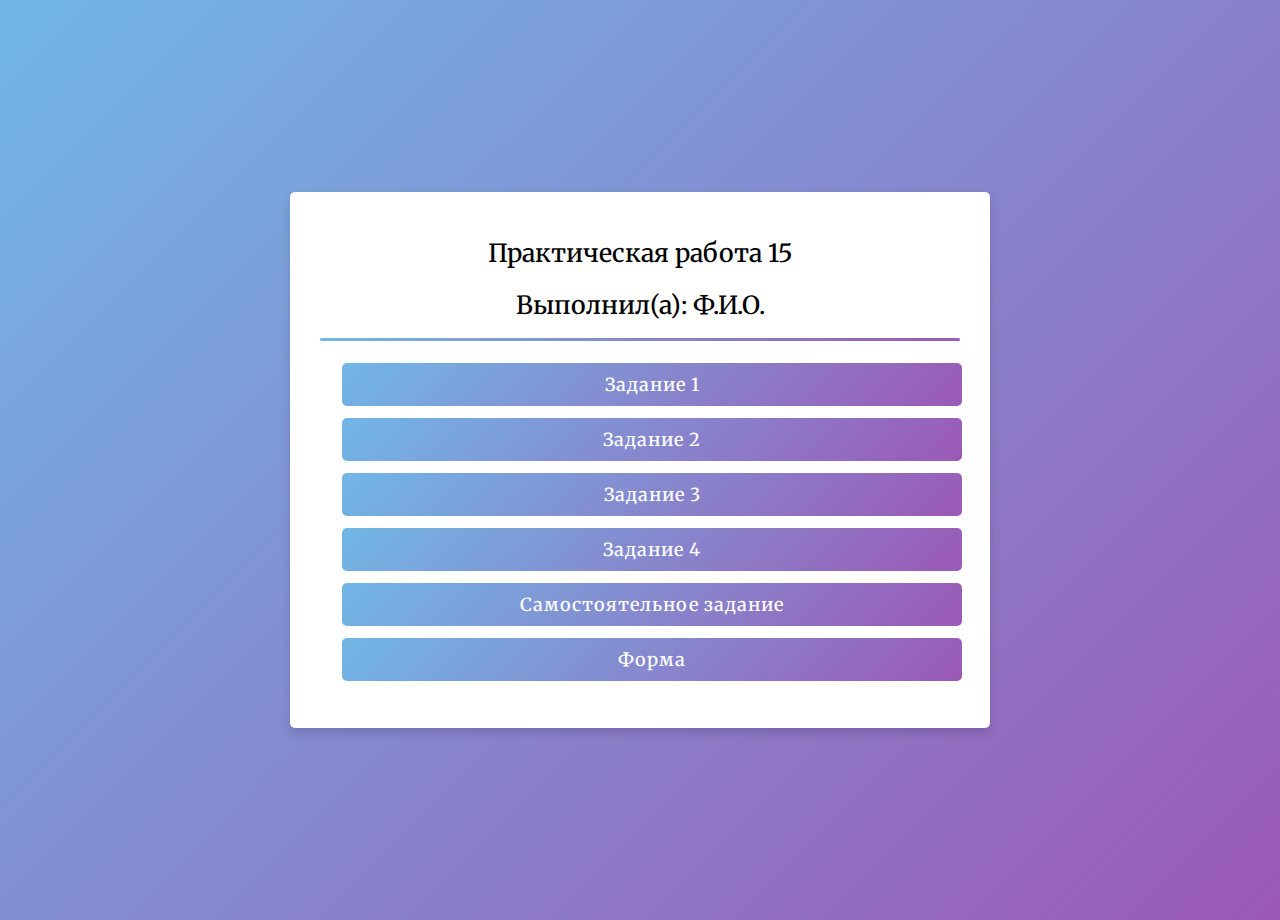
<file: index.html>
<!DOCTYPE html>
<html lang="ru">

<head>
  <meta charset="UTF-8">
  <title>Практическая работа 15</title>
  <link rel="stylesheet" href="css/style.css">
  <meta name="viewport" content="width=device-width, initial-scale=1.0">
</head>

<body>
  <div class="container">
    <div class="title">
      <p>Практическая работа 15</p>
      <p>Выполнил(а): Ф.И.О.</p>
    </div>
    <div class="content">
      <div class="button">
        <a href="html/first.html">Задание 1</a>
      </div>
      <div class="button">
        <a href="html/second.html">Задание 2</a>
      </div>
      <div class="button">
        <a href="html/third.html">Задание 3</a>
      </div>
      <div class="button">
        <a href="html/fourth.html">Задание 4</a>
      </div>
      <div class="button">
        <a href="html/fifth.html">Самостоятельное задание</a>
      </div>
      <div class="button">
        <a href="html/sixth.html">Форма</a>
      </div>
    </div>
  </div>
</body>

</html>
</file>
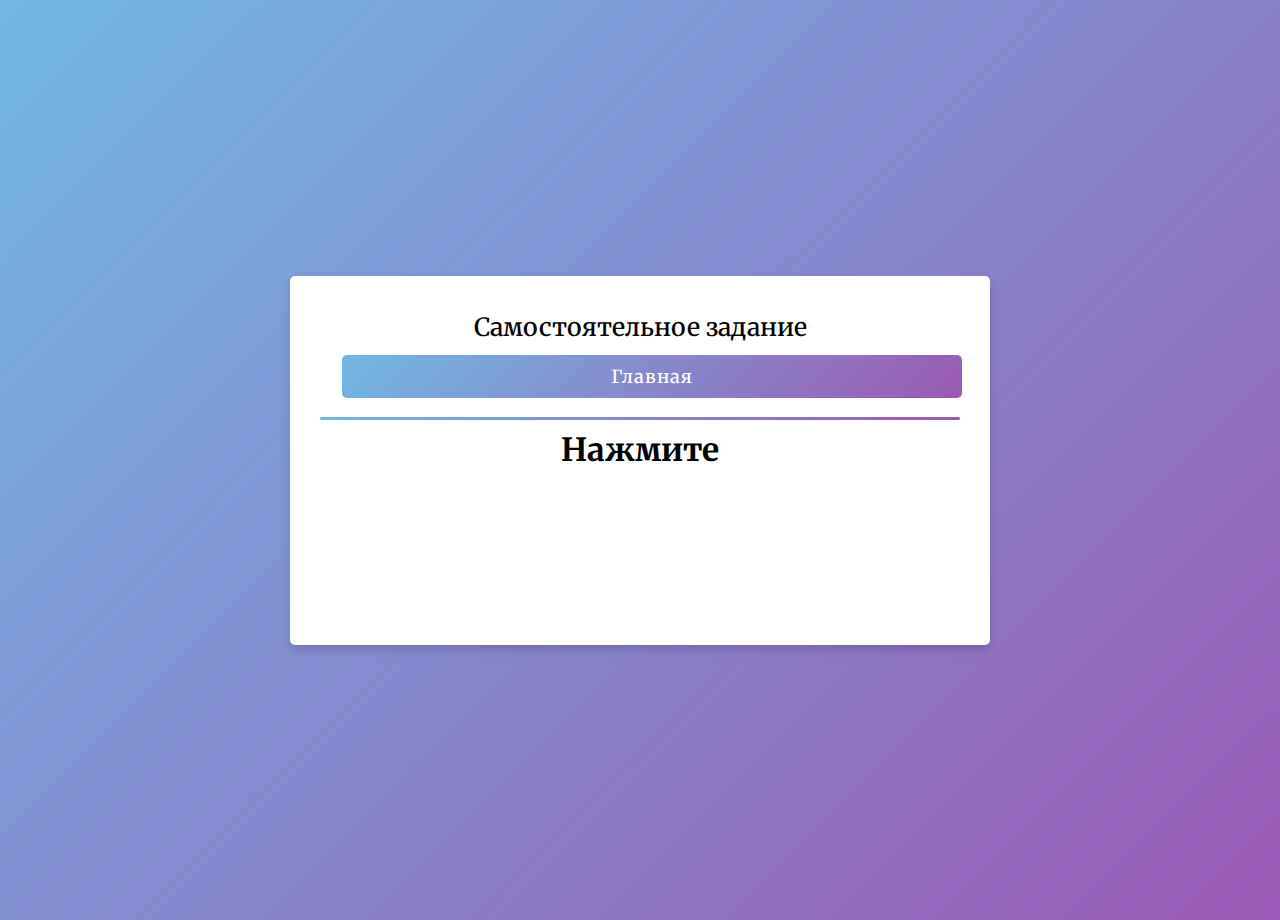
<file: html/fifth.html>
<!DOCTYPE html>
<html lang="ru">
<head>
    <meta charset="UTF-8">
    <meta http-equiv="X-UA-Compatible" content="IE=edge">
    <meta name="viewport" content="width=device-width, initial-scale=1.0">
    <title>Задание 5</title>
    <link rel="stylesheet" href="../css/style.css">
</head>
<body>
  <div class="container">
    <div class="title">Самостоятельное задание
                <div class="button">
                    <a href="../index.html">Главная</a>
                  </div>
            </div>
    <h1 class="animatedText"></h1>
    </div>
      <script src="../js/script5.js"></script>
</body>
</html>
</file>
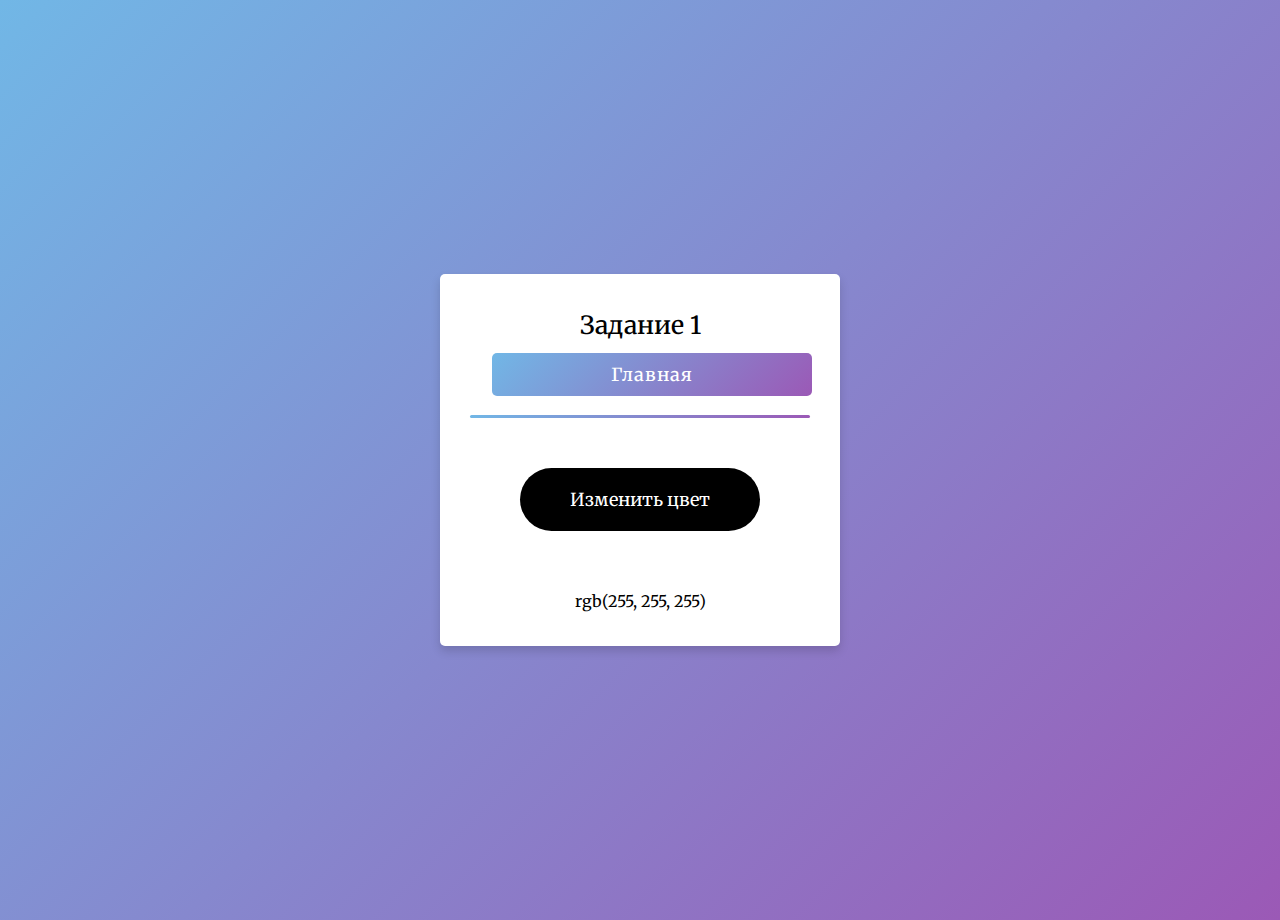
<file: html/first.html>
<!DOCTYPE html>
<html lang="ru">
<head>
    <meta charset="UTF-8">
    <meta http-equiv="X-UA-Compatible" content="IE=edge">
    <meta name="viewport" content="width=device-width, initial-scale=1.0">
    <title>Задание 1</title>
    <link rel="stylesheet" href="../css/style.css">
</head>
<body>
    <main>
        <div class="container">
            <div class="title">Задание 1
                <div class="button">
                    <a href="../index.html">Главная</a>
                  </div>
            </div>
            <button id="change" class="change-btn">
                Изменить цвет
            </button>
            <p id="color" class="color-text">rgb(255, 255, 255)</p>
        </div>
    </main>
    <script src="../js/script.js"></script>
</body>
</html>
</file>
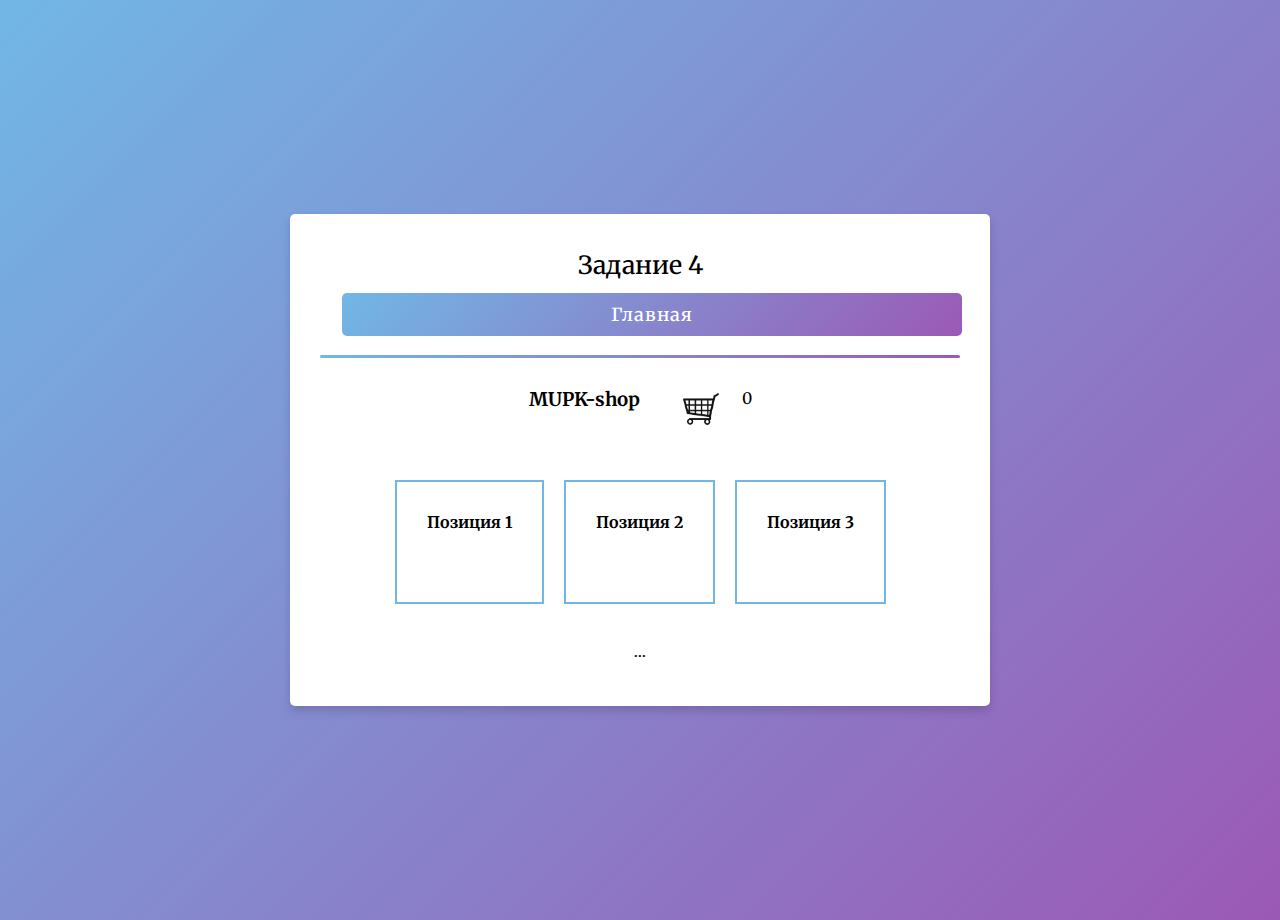
<file: html/fourth.html>
<!DOCTYPE html>
<html lang="ru">
<head>
    <meta charset="UTF-8">
    <meta http-equiv="X-UA-Compatible" content="IE=edge">
    <meta name="viewport" content="width=device-width, initial-scale=1.0">
    <title>Задание 4</title>
    <link rel="stylesheet" href="../css/style.css">
</head>
<body>
  <div class="container">
    <div class="title">Задание 4
                <div class="button">
                    <a href="../index.html">Главная</a>
                  </div>
            </div>
    <div class="row">
        <div class="col">
            <h3>MUPK-shop</h3>
        </div>
            <div class="buy"><img src="../assets/img/trolley_cart_icon_187754.png" alt="buy" width="40"> <p id="number">0</p></div>
    </div>
    <div class="row">
        <div class="col">
            <div class="article"><h4>Позиция 1</h4></div>
        </div>
        <div class="col">
            <div class="article"><h4>Позиция 2</h4></div>
        </div>
        <div class="col">
            <div class="article"><h4>Позиция 3</h4></div>
        </div>
    </div>
    <div class="list">
        <h5>...</h5>
    </div>
  </div>
      <script src="../js/script4.js"></script>
</body>
</html>
</file>
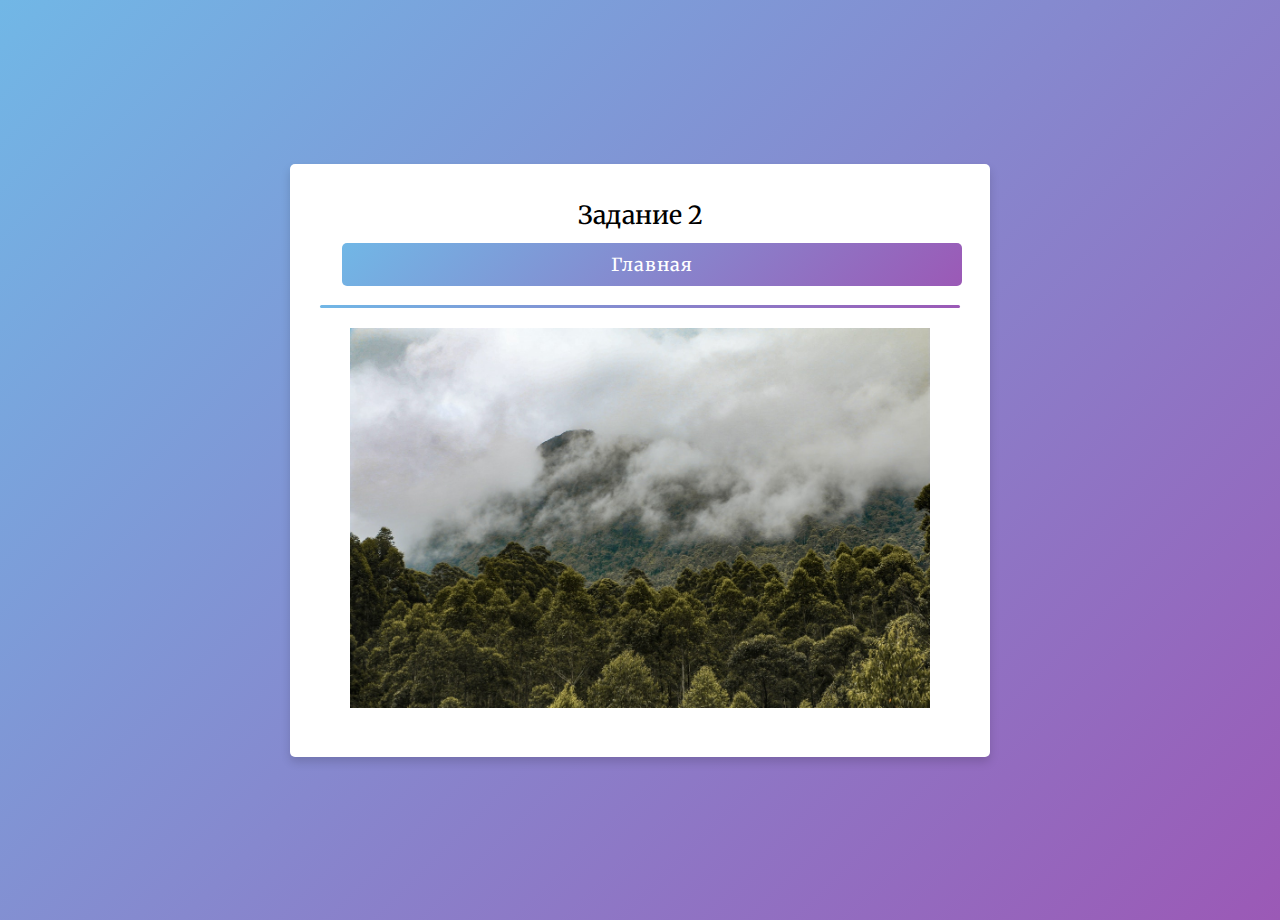
<file: html/second.html>
<!DOCTYPE html>
<html lang="ru">
<head>
    <meta charset="UTF-8">
    <meta http-equiv="X-UA-Compatible" content="IE=edge">
    <meta name="viewport" content="width=device-width, initial-scale=1.0">
    <title>Задание 2</title>
    <link rel="stylesheet" href="../css/style.css">
</head>
<body>
    <div class="container">
        <div class="title">Задание 2  <div class="button">
            <a href="../index.html">Главная</a>
          </div></div>
        <div class="" id="slider">
            <img src="../assets/img/1.jpg" alt="">
        </div>
    </div>
    <script src="../js/script2.js"></script>
</body>
</html>
</file>
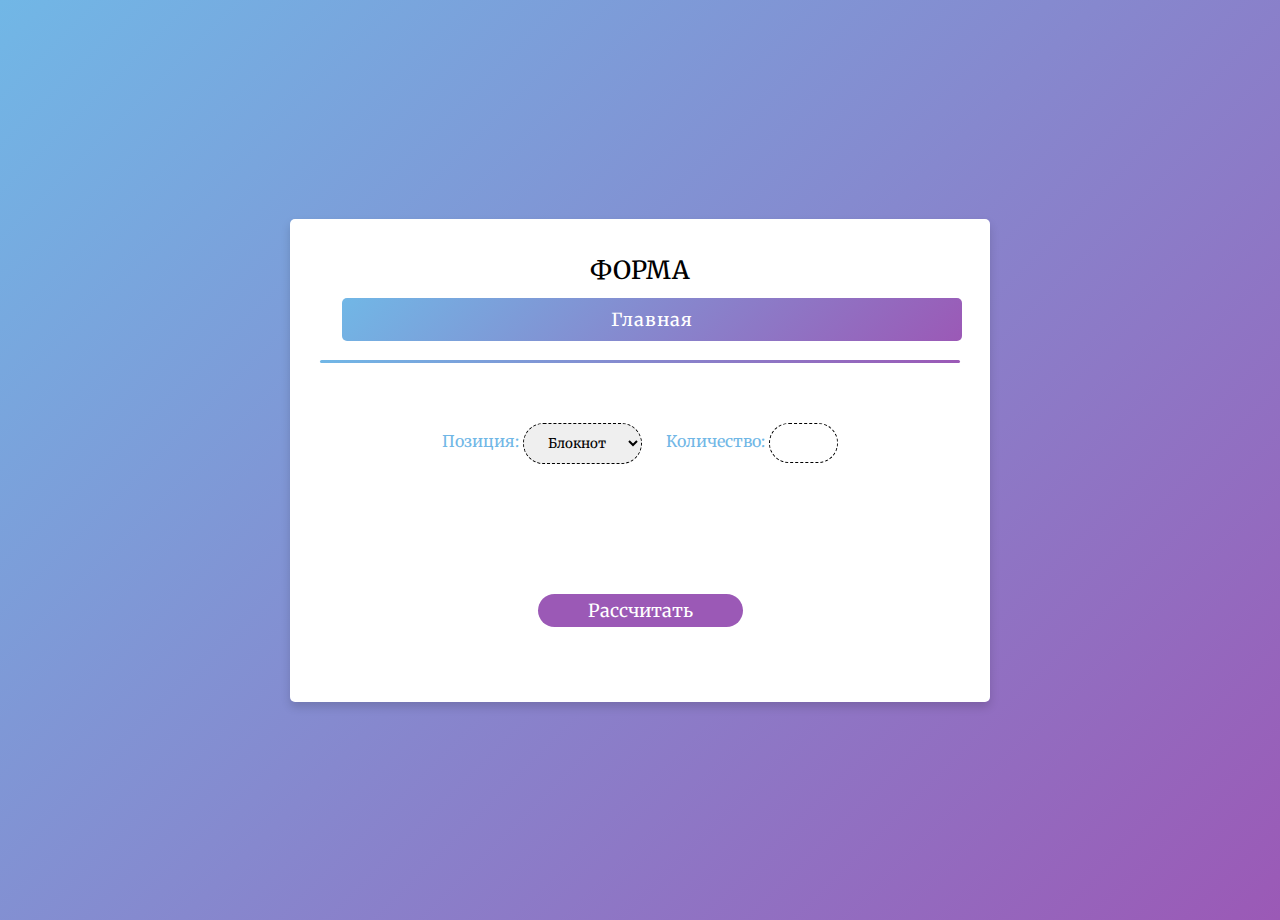
<file: html/sixth.html>
<!DOCTYPE html>
<html lang="ru">
<head>
    <meta charset="UTF-8">
    <meta http-equiv="X-UA-Compatible" content="IE=edge">
    <meta name="viewport" content="width=device-width, initial-scale=1.0">
    <title>Задание 6</title>
    <link rel="stylesheet" href="../css/style.css">
</head>
<body>
  <div class="container">
    <div class="title">ФОРМА
                <div class="button">
                    <a href="../index.html">Главная</a>
                  </div>
            </div>
    <form action="">
        <label for="">Позиция:
        <select name="" id="sel">
            <option value="200">Блокнот</option>
            <option value="250">Альбом А5</option>
            <option value="400">Скетчбук</option>
            <option value="50">Тетрадь</option>
            <option value="100">Ручки</option>
            <option value="200">Карандаши</option>
            <option value="540">Маркеры</option>
        </select>
    </label>
    <label for="">Количество:
        <input type="number" name="" id="numb" min="1" max="50">
    </label>
    </form>
    <h3 class="result"></h3>
    <button id="btnok">Рассчитать</button>
    </div>
      <script src="../js/script6.js"></script>
</body>
</html>
</file>
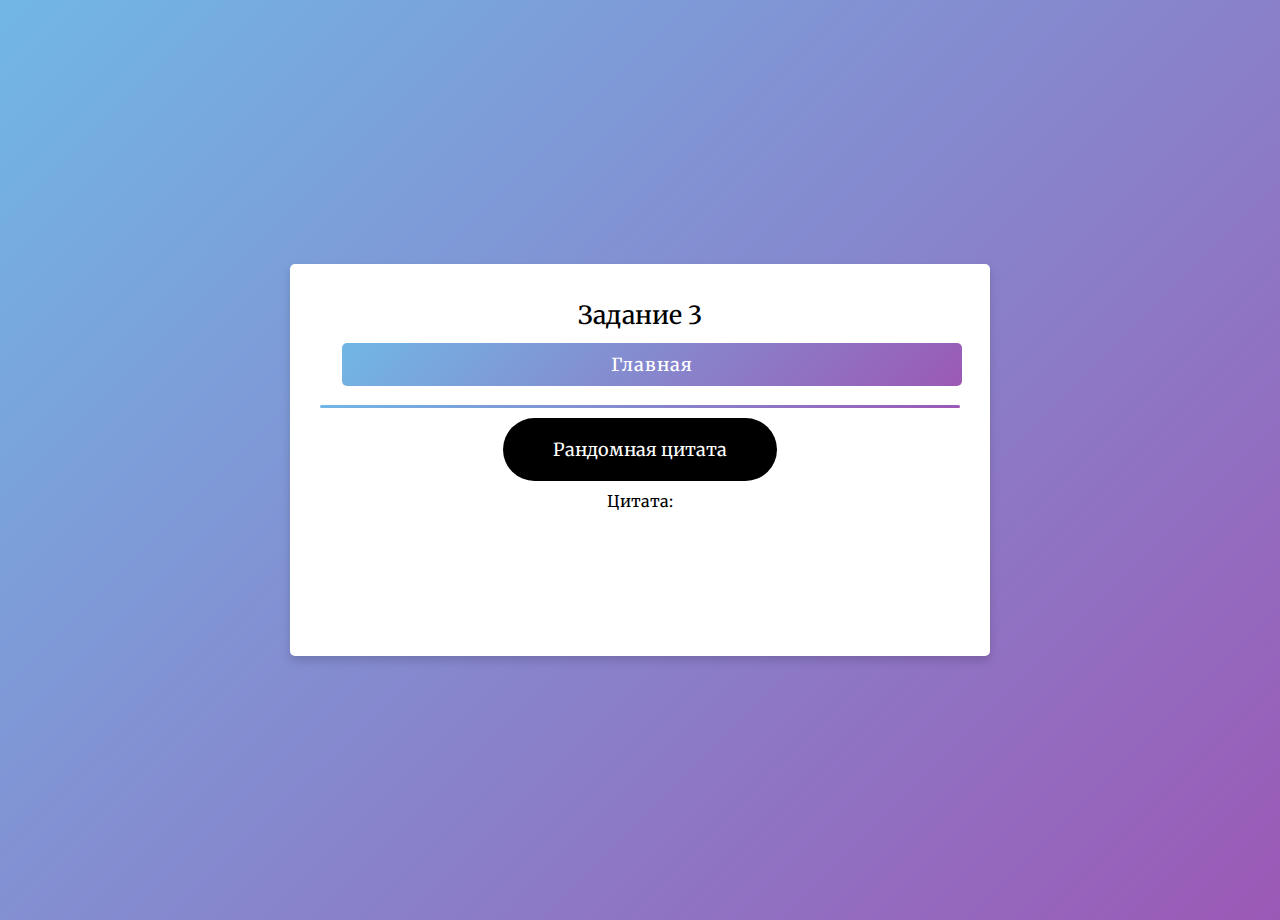
<file: html/third.html>
<!DOCTYPE html>
<html lang="ru">
<head>
    <meta charset="UTF-8">
    <meta http-equiv="X-UA-Compatible" content="IE=edge">
    <meta name="viewport" content="width=device-width, initial-scale=1.0">
    <title>Задание 3</title>
    <link rel="stylesheet" href="../css/style.css">
</head>
<body>
    <div class="container">
        <div class="title">Задание 3  <div class="button">
            <a href="../index.html">Главная</a>
          </div></div>
        <div class="content">
            <button class="randomС" id="ok">Рандомная цитата</button>
            <p>Цитата:</p>
            <h4 class="cite"></h4>
        </div>
    </div>
    <script src="../js/script3.js"></script>
</body>
</html>
</file>
<file: css/style.css>
@import url('https://fonts.googleapis.com/css2?family=Merriweather&display=swap');
*{
  margin: 0;
  padding: 0;
  box-sizing: border-box;
  font-family: 'Merriweather', serif;
  text-align: center;
  padding: 10px;
}
body{
  height: 100vh;
  display: flex;
  justify-content: center;
  align-items: center;
  padding: 10px;
  background: linear-gradient(135deg, #71b7e6, #9b59b6);
}
.container{
  max-width: 700px;
  width: 100%;
  background-color: #fff;
  padding: 25px 30px;
  border-radius: 5px;
  box-shadow: 0 5px 10px rgba(0,0,0,0.15);
}
.container .title{
  font-size: 25px;
  font-weight: 500;
  position: relative;
}
.container .title::before{
  content: "";
  position: absolute;
  left: 0;
  bottom: 0;
  height: 3px;
  width: 100%;
  border-radius: 5px;
  background: linear-gradient(135deg, #71b7e6, #9b59b6);
}
.button{
  margin: 12px;
  height: 100%;
  width: 100%;
  border-radius: 5px;
  border: none;
  color: #fff;
  font-size: 18px;
  font-weight: 500;
  letter-spacing: 1px;
  cursor: pointer;
  transition: all 0.3s ease;
  background: linear-gradient(135deg, #71b7e6, #9b59b6);
 }
.button:hover{
  transform: scale(0.99); 
  background: linear-gradient(-135deg, #71b7e6, #9b59b6);
}
a{
  color: white;
  text-decoration: none;
}
.change-btn {
	background-color: #000;
	border: 0;
  border-radius: 40px;
	color: #fff;
	cursor: pointer;
	font-family: inherit;
	font-size: 18px;
	padding: 20px 50px;
  margin: 50px;
}

.change-btn:active {
	transform: scale(0.98);
}

.change-btn:focus {
	outline: none;
}
#slider img{
  width: 600px;
  height: 400px;
}
.randomС{
	background-color: #000;
	border: 0;
    border-radius: 40px;
	color: #fff;
	cursor: pointer;
	font-family: inherit;
	font-size: 18px;
	padding: 20px 50px;
}
.randomС:active {
	transform: scale(0.98);
}
.randomС:focus {
	outline: none;
}
h4{
  height: 100px;
  padding: 20px;
}
.article {
	border: 2px solid #71b7e6;
}
.panier {
	margin-top: 10px;
}
.row{
  display: flex;
  justify-content: center;
}
.buy{
  display: flex;
}
.buy img{
  width: 62px;
  height: 62px;
}
h1{
  height: 200px;
}
#btnok{
  background-color: #9b59b6;
	border: 0;
  border-radius: 40px;
	color: #fff;
	cursor: pointer;
	font-family: inherit;
	font-size: 18px;
	padding: 5px 50px;
  margin: 50px;
}
form{
  margin: 50px 20px;
}
form label{
  color: #71b7e6;
}
form input{
  height: 40px;
  border: dashed 1px black;
  border-radius: 50px;
}
form select{
  border: dashed 1px black;
  border-radius: 50px;
  vertical-align: middle;
}
</file>
